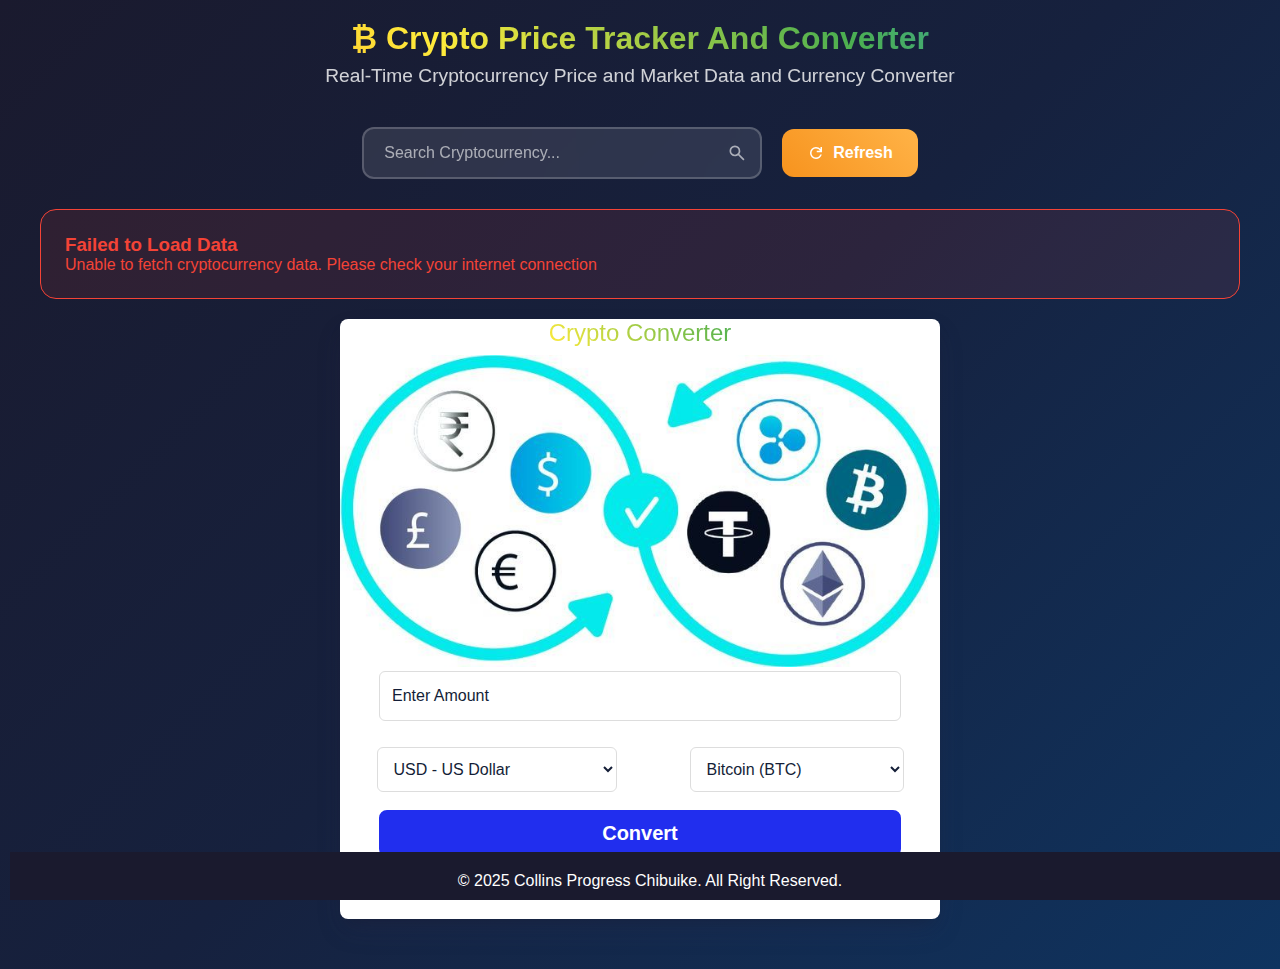
<file: index.html>
<!DOCTYPE html>
<html lang="en">
  <head>
    <meta charset="UTF-8" />
    <meta name="viewport" content="width=device-width, initial-scale=1.0" />
    <meta
      name="description"
      content=" A Crypto Price Tracker And Converter Web Application"
    />
    <meta name="author" content="Collins Progress Chibuike" />
    <title>Crypto Tracker</title>
    <link rel="stylesheet" href="style.css" type="text/css" />
  </head>
  <body>
    <div class="container">
      <div class="header">
        <div class="topper"></div>
        <div class="h1"><h1>₿ Crypto Price Tracker And Converter</h1></div>
        <p>
          Real-Time Cryptocurrency Price and Market Data and Currency Converter
        </p>
      </div>

      <div class="controls">
        <div class="search-container">
          <input
            type="text"
            class="search-input"
            placeholder="Search Cryptocurrency..."
            id="searchInput"
          />
          <svg
            class="search-icon"
            xmlns="http://www.w3.org/2000/svg"
            height="24px"
            viewBox="0 -960 960 960"
            width="40px"
            fill="currentColor"
          >
            <path
              d="M784-120 532-372q-30 24-69 38t-83 14q-109 0-184.5-75.5T120-580q0-109 75.5-184.5T380-840q109 0 184.5 75.5T640-580q0 44-14 83t-38 69l252 252-56 56ZM380-400q75 0 127.5-52.5T560-580q0-75-52.5-127.5T380-760q-75 0-127.5 52.5T200-580q0 75 52.5 127.5T380-400Z"
            />
          </svg>
        </div>
        <button
          type="button"
          class="refresh-btn"
          id="refreshBtn"
          title="refresh-btn"
        >
          <svg
            class="refresh-icon"
            xmlns="http://www.w3.org/2000/svg"
            viewBox="0 -960 960 960"
            fill="currentColor"
          >
            <path
              d="M480-160q-134 0-227-93t-93-227q0-134 93-227t227-93q69 0 132 28.5T720-690v-110h80v280H520v-80h168q-32-56-87.5-88T480-720q-100 0-170 70t-70 170q0 100 70 170t170 70q77 0 139-44t87-116h84q-28 106-114 173t-196 67Z"
            />
          </svg>
          Refresh
        </button>
      </div>
      <div class="last-updated" id="lastUpdated"></div>
      <div class="loading-grid" id="loadingGrid">
        <div class="loading-spinner"></div>
        <p>Loading cryptocurrency data...</p>
      </div>
      <div class="error" id="error">
        <h3>Failed to Load Data</h3>
        <p>
          Unable to fetch cryptocurrency data. Please check your internet
          connection
        </p>
      </div>
      <!-- Converter Section -->
      <div class="container-of-converter">
        <div class="converter-label">Crypto Converter</div>
        <div class="img-placed">
          <img src="Images/placeerr.jpg" alt="" />
        </div>

        <form action="">
          <input
            type="text"
            name="amount"
            id="amount"
            placeholder="Enter Amount"
            required
          />

          <label id="fromCurrencyName"></label>
          <label id="currencyName"></label>

          <div id="select-field">
            <select
              name="fromCurrency"
              title="fromCurrency"
              id="fromCurrency"
              onchange="showFromCurrencyName()"
            >
              <option value="USD" selected="">USD - US Dollar</option>
              <option value="EUR">EUR - Euro</option>
              <option value="GBP">GBP - British Pound</option>
              <option value="CAD">CAD - Canadian Dollar</option>
              <option value="AUD">AUD - Australian Dollar</option>
              <option value="JPY">JPY - Japanese Yen</option>
              <option value="INR">INR - India Rupee</option>
              <option value="NZD">NZD - New Zealand Dollar</option>
              <option value="CHF">CHF - Swiss Franc</option>
              <option value="ZAR">ZAR - South African Rand</option>
              <option value="BGN">BGN - Bulgarian Lev</option>
              <option value="SGD">SGD - Singapore Dollar</option>
              <option value="HKD">HKD - Hong Kong Dollar</option>
              <option value="SEK">SEK - Swedish Krona</option>
              <option value="THB">THB - Thai Baht</option>
              <option value="HUF">HUF - Hungarian Forint</option>
              <option value="CNY">CNY - Chinese Yuan Renminbi</option>
              <option value="NOK">NOK - Norwegian Krone</option>
              <option value="MXN">MXN - Mexican Peso</option>
              <option value="GHS">GHS - Ghanians Cedi</option>
              <option value="NGN">NGN - Nigerian Naira</option>
            </select>

            <select
              name="toCurrency"
              title="toCurrency"
              id="toCurrency"
              onchange="showCurrencyName()"
            >
              <option value="BTC">Bitcoin (BTC)</option>
              <option value="ETH">Ethereum (ETH)</option>
              <option value="USDT">Tether (USDT)</option>
              <option value="BNB">Binance Coin (BNB)</option>
              <option value="USDC">USD Coin (USDC)</option>
              <option value="XRP">XRP (XRP)</option>
              <option value="BUSD">Binance USD (BUSD)</option>
              <option value="ADA">cardano (ADA)</option>
              <option value="DOGE">Dogecoin (DOGE)</option>
              <option value="MATIC">Polygon (MATIC)</option>
              <option value="SOL">Solana (SOL)</option>
              <option value="DOT">Polkadot (DOT)</option>
              <option value="SHIB">Shiba Inu (SHIB)</option>
              <option value="LTC">Litecoin (LTC)</option>
              <option value="TRX">Tron (TRX)</option>
              <option value="AVAX">Avalanche (AVAX)</option>
              <option value="UNI">Uniswap (UNI)</option>
              <option value="FTT">FTX Token (FTT)</option>
              <option value="NEAR">NEAR Protocol (NEAR)</option>
            </select>
          </div>

          <br />

          <button type="button" id="convert" class="primary-btn">
            Convert
          </button>
        </form>

        <p id="result"></p>
      </div>
      <!-- Crypto Grid Section -->
      <div class="crypto-grid" id="cryptoGrid"></div>
    </div>
    <footer>
      <div>&copy; 2025 Collins Progress Chibuike. All Right Reserved.</div>
    </footer>
    <script src="script.js"></script>
  </body>
</html>
</file>
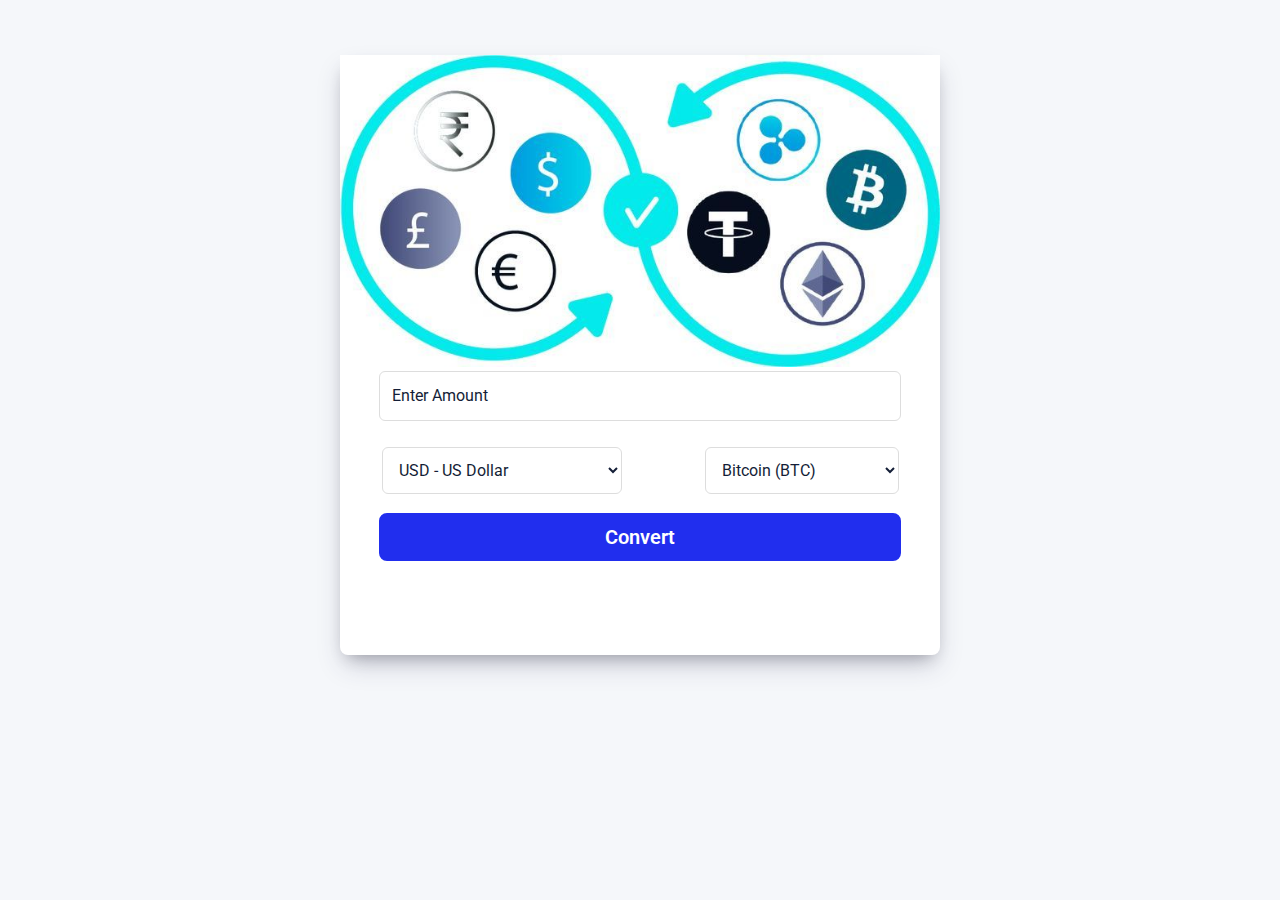
<file: currency.html>
<!DOCTYPE html>
<html lang="en">
  <head>
    <meta charset="UTF-8" />
    <meta name="viewport" content="width=device-width, initial-scale=1.0" />
    <title>Cryptocurrencies Converter | CollinsPro56</title>
    <link rel="stylesheet" href="currency.css" />
  </head>
  <body>
    <header></header>

    <div class="container">
      <div class="img-placed">
        <img src="Images/placeerr.jpg" alt="" />
      </div>

      <form action="">
        <input
          type="text"
          name="amount"
          id="amount"
          placeholder="Enter Amount"
          required
        />

        <label id="fromCurrencyName"></label>
        <label id="currencyName"></label>

        <div id="select-field">
          <select
            name="fromCurrency"
            title="fromCurrency"
            id="fromCurrency"
            onchange="showFromCurrencyName()"
          >
            <option value="USD" selected="">USD - US Dollar</option>
            <option value="EUR">EUR - Euro</option>
            <option value="GBP">GBP - British Pound</option>
            <option value="CAD">CAD - Canadian Dollar</option>
            <option value="AUD">AUD - Australian Dollar</option>
            <option value="JPY">JPY - Japanese Yen</option>
            <option value="INR">INR - India Rupee</option>
            <option value="NZD">NZD - New Zealand Dollar</option>
            <option value="CHF">CHF - Swiss Franc</option>
            <option value="ZAR">ZAR - South African Rand</option>
            <option value="BGN">BGN - Bulgarian Lev</option>
            <option value="SGD">SGD - Singapore Dollar</option>
            <option value="HKD">HKD - Hong Kong Dollar</option>
            <option value="SEK">SEK - Swedish Krona</option>
            <option value="THB">THB - Thai Baht</option>
            <option value="HUF">HUF - Hungarian Forint</option>
            <option value="CNY">CNY - Chinese Yuan Renminbi</option>
            <option value="NOK">NOK - Norwegian Krone</option>
            <option value="MXN">MXN - Mexican Peso</option>
            <option value="GHS">GHS - Ghanians Cedi</option>
            <option value="NGN">NGN - Nigerian Naira</option>
          </select>

          <select
            name="toCurrency"
            title="toCurrency"
            id="toCurrency"
            onchange="showCurrencyName()"
          >
            <option value="BTC">Bitcoin (BTC)</option>
            <option value="ETH">Ethereum (ETH)</option>
            <option value="USDT">Tether (USDT)</option>
            <option value="BNB">Binance Coin (BNB)</option>
            <option value="USDC">USD Coin (USDC)</option>
            <option value="XRP">XRP (XRP)</option>
            <option value="BUSD">Binance USD (BUSD)</option>
            <option value="ADA">cardano (ADA)</option>
            <option value="DOGE">Dogecoin (DOGE)</option>
            <option value="MATIC">Polygon (MATIC)</option>
            <option value="SOL">Solana (SOL)</option>
            <option value="DOT">Polkadot (DOT)</option>
            <option value="SHIB">Shiba Inu (SHIB)</option>
            <option value="LTC">Litecoin (LTC)</option>
            <option value="TRX">Tron (TRX)</option>
            <option value="AVAX">Avalanche (AVAX)</option>
          </select>
        </div>

        <br />

        <button type="button" id="convert" class="primary-btn">Convert</button>
      </form>

      <p id="result"></p>
    </div>

    <script>
      function showCurrencyName() {
        var selectCurrency = document.getElementById("toCurrency");
        var currencyName =
          selectCurrency.options[selectCurrency.selectedIndex].text;
        document.getElementById("currencyName").innerHTML = currencyName;
      }

      function showFromCurrencyName() {
        var selectFromCurrency = document.getElementById("fromCurrency");
        var fromCurrencyName =
          selectFromCurrency.options[selectFromCurrency.selectedIndex].text;
        document.getElementById("fromCurrencyName").innerHTML =
          fromCurrencyName;
      }

      const amountInput = document.querySelector("#amount");
      const fromCurrencySelect = document.querySelector("#fromCurrency");
      const toCurrencySelect = document.querySelector("#toCurrency");
      const convertButton = document.querySelector("#convert");
      const resultParagraph = document.querySelector("#result");

      convertButton.addEventListener("click", () => {
        const amount = Number(amountInput.value);
        const fromCurrency = fromCurrencySelect.value;
        const toCurrency = toCurrencySelect.value;
        const apiKey =
          "b70ce2e15abfbd7c24857c35c44d04b73ab841f071a52f7cdf1c1729817a9535";
        const apiUrl = `https://min-api.cryptocompare.com/data/price?fsym=${toCurrency}&tsyms=${fromCurrency}&api_key=${apiKey}`;

        fetch(apiUrl)
          .then((response) => response.json())
          .then((data) => {
            const rate = data[fromCurrency];

            if (!rate) {
              throw new Error("Invalid exchange rate");
            }

            const result = amount * rate;

            resultParagraph.innerHTML = `${amount} ${fromCurrency} is equal to ${result.toFixed(
              8
            )} ${toCurrency}`;
          })
          .catch((error) => {
            resultParagraph.innerHTML = "Error: Unable to fetch exchange rate.";
            console.error(error);
          });
      });
    </script>
  </body>
</html>
</file>
<file: currency.css>
@import url("https://fonts.googleapis.com/css2?family=Inter:wght@200;300;400;500;600;700;800&family=Open+Sans:ital,wght@0,400;0,500;0,600;0,700;0,800;1,300;1,400;1,500;1,600;1,700;1,800&family=Roboto:ital,wght@0,100;0,300;0,400;0,500;0,700;0,900;1,100;1,300;1,400;1,500;1,700;1,900&display=swap");

* {
  box-sizing: border-box;
  margin: 0;
  padding: 0;
  outline: none;
  font-family: "Roboto", sans-serif;
}

div {
  display: block;
}

body {
  width: 100%;
  color: #26374c;
  background: #f5f7fa;
  font-family: "Roboto", sans-serif;
}

header {
  background: none;
  padding-top: 50px;
  margin-bottom: 5px;
}

.img-placed img {
  width: 600px;
}

.container {
  width: 600px;
  margin: auto;
  padding: auto;
  height: 600px;
  display: block;
  border-radius: 8px;
  background: #fff;
  box-shadow: rgba(50, 50, 93, 0.25) 0px 13px 27px -5px,
    rgba(0, 0, 0, 0.3) 0px 8px 16px -8px;
}

input[type="text"] {
  width: 87%;
  margin: auto;
  display: block;
  font-size: 1rem;
  background: none;
  line-height: 1.5;
  padding: 12px;
  border-radius: 6px;
  color: #141e37;
  border: 1px solid rgb(221, 221, 221);
}

input[type="text"]:focus {
  border-color: rgb(0, 113, 235);
}

#select-field {
  display: flex;
  justify-content: space-between;
}

#fromCurrencyName {
  visibility: hidden;
  margin-top: 0;
  font-size: 16px;
  color: #667c99;
  font-weight: 600;
  display: inline-block;
  margin: 15px 40px 7.5px;
}

#currencyName {
  visibility: hidden;
  margin-top: 0;
  font-size: 16px;
  text-indent: 95px;
  color: #667c99;
  font-weight: 600;
  display: inline-block;
  margin: 15px 40px 7.5px;
}

#fromCurrency {
  width: 40%;
}

::placeholder {
  font-size: 1rem;
  color: rgb(20, 30, 55);
}

select {
  margin: auto;
  display: block;
  font-size: 1rem;
  padding: 12px;
  background: none;
  border-radius: 6px;
  color: rgb(20, 30, 55);
  border: 1px solid rgb(221, 221, 221);
}

select:focus {
  border-color: rgb(0, 113, 235);
}

.primary-btn {
  display: block;
  -webkit-box-pack: center;
  justify-content: center;
  -webkit-box-align: center;
  align-items: center;
  min-width: 0px;
  width: 87%;
  cursor: pointer;
  margin: auto;
  outline-offset: 4px;
  font-weight: 600;
  text-align: center;
  text-decoration: none;
  transition-property: background-color, border-color;
  transition-duration: 0.3s;
  padding: 10px 20px;
  font-size: 20px;
  border-radius: 8px;
  color: rgb(255, 255, 255);
  background-color: #212eee;
  border: 2px solid #212eee;
}

.primary-btn:hover {
  background-color: rgb(0, 113, 235);
  border: 2px solid rgb(0, 113, 235);
}

#result {
  color: #141e37;
  margin-top: 15px;
  font-size: 20px;
  font-weight: 400;
  text-align: center;
}

@media only screen and (max-width: 780px) {
  .container {
    width: 340px;
    height: 430px;
  }

  .img-placed img {
    width: 340px;
  }

  #fromCurrency {
    width: 38%;
  }

  select {
    width: 38%;
  }

  #fromCurrencyName {
    margin: 15px 22px 7.5px;
  }
}

@media (width > 780px) {
  #fromCurrencyName,
  #currencyName {
    visibility: visible;
  }
}
</file>
<file: style.css>
/* || Basic CSS Reset */

* {
  margin: 0;
  padding: 0;
  box-sizing: border-box;
}

body {
  font-family: "Inter", -apple-system, BlinkMacSystemFont, "Segoe UI", Roboto,
    sans-serif;
  background: linear-gradient(135deg, #1a1a2e 0%, #16213e 50%, #0f3460 100%);
  min-height: 100vh;
  color: white;
  padding-inline: 10px;
}

.container {
  max-width: 1200px;
  margin: 0 auto;
  padding-top: 20px;
}

.header {
  margin-bottom: 40px;
  text-align: center;
}

.header h1 {
  font-size: 2rem;
  font-weight: 700;
  margin-bottom: 8px;
  background: linear-gradient(45deg, #f7931e, #ffeb3b, #4caf50, #2196f3);
  background-clip: text;
  color: transparent;
  animation: shimmer 3s ease-in-out infinite;
}

@keyframes shimmer {
  0%,
  100% {
    filter: hue-rotate(0deg);
  }

  50% {
    filter: hue-rotate(90deg);
  }
}

.header p {
  font-size: 1.2rem;
  opacity: 0.8;
  font-weight: 300;
}

.controls {
  display: flex;
  gap: 20px;
  margin-bottom: 30px;
  flex-wrap: wrap;
  align-items: center;
  justify-content: center;
}

.search-container {
  position: relative;
  flex: 1;
  max-width: 400px;
}

.search-input {
  width: 100%;
  padding: 15px 50px 15px 20px;
  font-size: 1rem;
  border: 2px solid rgba(255, 255, 255, 0.2);
  border-radius: 12px;
  background: rgba(255, 255, 255, 0.1);
  -webkit-backdrop-filter: blur(10px);
  backdrop-filter: blur(10px);
  color: white;
  transition: all 0.3s ease;
  outline: none;
}

.search-input:focus {
  border-color: #f7931e;
  box-shadow: 0 0 0 3px rgba(247, 147, 30, 0.2);
  transform: translateY(-1px);
}

.search-input::placeholder {
  color: rgba(255, 255, 255, 0.6);
}

.search-icon {
  position: absolute;
  right: 15px;
  top: 50%;
  transform: translateY(-50%);
  width: 20px;
  height: 20px;
  opacity: 0.6;
}

.refresh-btn {
  padding: 15px 25px;
  background: linear-gradient(45deg, #f7931e, #ffb347);
  border: none;
  border-radius: 12px;
  color: white;
  font-weight: 600;
  font-size: 1rem;
  transition: all 0.3s ease;
  display: flex;
  align-items: center;
  gap: 8px;
}

.refresh-btn:hover {
  transform: translateY(-2px);
  box-sizing: 0 8px 25px rgba(247, 147, 30, 0.4);
}

.refresh-btn.loading {
  opacity: 0.7;
  cursor: not-allowed;
}

.refresh-icon {
  width: 18px;
  height: 18px;
  transition: transform o.3s ease;
}

.refresh-btn.refresh-btn.loading .refresh-icon {
  animation: spin 1s linear infinite;
}

@keyframes spin {
  from {
    transform: rotate(0deg);
  }
  to {
    transform: rotate(360deg);
  }
}

.last-updated {
  text-align: center;
  margin-bottom: 10px;
  color: rgba(255, 255, 255, 0.6);
}

.crypto-grid {
  display: grid;
  grid-template-columns: repeat(auto-fit, minmax(350px, 1fr));
  gap: 20px;
  margin-bottom: 30px;
}

.crypto-card {
  background: rgba(255, 255, 255, 0.1);
  -webkit-backdrop-filter: blur(20px);
  backdrop-filter: blur(20px);
  border: 1px solid rgba(255, 255, 255, 0.2);
  border-radius: 20px;
  padding: 24px;
  transition: all 0.3s ease;
  position: relative;
  overflow: hidden;
}

.crypto-card::before {
  content: "";
  position: absolute;
  top: 0;
  left: 0;
  right: 0;
  height: 3px;
  background: linear-gradient(45deg, #f7931e, #ffeb3b, #4caf50, #2196f3);
  transform: scaleX(0);
  transition: transform 0.3s ease;
}

.crypto-card:hover {
  transform: translateY(-5px);
  box-shadow: 0 20px 40px rgba(0, 0, 0, 0.3);
  border-color: rgba(255, 255, 255, 0.3);
}

.crypto-card:hover::before {
  transform: scaleX(1);
}

.crypto-header {
  display: flex;
  align-items: center;
  justify-content: space-between;
  margin-bottom: 16px;
}

.crypto-info {
  display: flex;
  align-items: center;
  gap: 12px;
}

.crypto-icon {
  width: 40px;
  height: 40px;
  border-radius: 50%;
  box-shadow: 0 4px 15px rgba(0, 0, 0, 0.2);
}

.crypto-name {
  font-size: 1.2rem;
  font-weight: 600;
  margin-bottom: 2px;
}

.crypto-symbol {
  font-size: 0.9rem;
  color: rgba(255, 255, 255, 0.7);
  text-transform: uppercase;
}

.crypto-rank {
  background: rgba(247, 147, 30, 0.2);
  color: #f7931e;
  padding: 4px 8px;
  border-radius: 0.8rem;
  font-weight: 600;
}

.crypto-price {
  font-size: 2rem;
  font-weight: 700;
  margin-bottom: 12px;
  color: white;
}

.crypto-changes {
  display: grid;
  grid-template-columns: 1fr 1fr;
  gap: 12px;
}

.change-item {
  text-align: center;
  padding: 8px;
  border-radius: 8px;
  background: rgba(255, 255, 255, 0.05);
}

.change-label {
  font-size: 0.8rem;
  color: rgba(255, 255, 255, 0.7);
  margin-bottom: 4px;
}

.change-value {
  font-weight: 600;
  font-size: 0.9rem;
}

.positive {
  color: #4caf50;
}

.negative {
  color: #f44336;
}

.neutral {
  color: rgba(255, 255, 255, 0.8);
}

.loading-grid {
  display: none;
  text-align: center;
  padding: 60px 20px;
  color: rgba(255, 255, 255, 0.7);
}

.loading-spinner {
  width: 50px;
  height: 50px;
  border: 4px solid rgba(255, 255, 255, 0.2);
  border-top: 4px solid #f7931e;
  border-radius: 50%;
  animation: spin 1s linear infinite;
  margin: 0 auto 20px;
}

.error {
  background: rgba(244, 67, 54, 0.1);
  border: 1px solid #f44336;
  border-radius: 16px;
  padding: 24px;
  color: #f44336;
  display: none;
  margin: 20px 0;
}

.error.show {
  display: block;
  animation: fadeIn 0.5s ease;
}

@keyframes fadeIn {
  from {
    opacity: 0;
    transform: translateY(10px);
  }

  to {
    opacity: 1;
    transform: translateY(0);
  }
}

.market-cap {
  font-size: 0.85rem;
  color: rgba(255, 255, 255, 0.6);
  margin-block: 9px;
}

footer {
  text-align: center;
  position: fixed;
  padding: 5px;
  z-index: 1;
  bottom: 1px;
  min-width: 100dvw;
  bottom: 0.1px;
  min-height: 40px;
  font-size: 1rem;
  font-weight: 300;
  background: #1a1a2e;

  div {
    margin-top: 10px;
    padding: 5px;
  }
}

/* ||  Converter styling */

.converter-label {
  font-size: 1.5rem;
  font-weight: 500;
  margin-bottom: 8px;
  text-align: center;
  background: linear-gradient(45deg, #f7931e, #ffeb3b, #4caf50, #2196f3);
  background-clip: text;
  color: transparent;
  animation: shimmer 3s ease-in-out infinite;
}

.img-placed img {
  width: 600px;
}

.container-of-converter {
  width: 600px;
  margin: auto;
  margin-block: 20px;
  padding: auto;
  overflow: hidden;
  height: 475px;
  display: block;
  border-radius: 8px;
  background: #fff;
  box-shadow: rgba(50, 50, 93, 0.25) 0px 13px 27px -5px,
    rgba(0, 0, 0, 0.3) 0px 8px 16px -8px;
}

input#amount {
  width: 87%;
  margin: auto;
  display: block;
  font-size: 1rem;
  background: none;
  line-height: 1.5;
  padding: 12px;
  border-radius: 6px;
  color: #141e37;
  border: 1px solid rgb(221, 221, 221);
}

input[type="text"]:focus {
  border-color: rgb(0, 113, 235);
}

#select-field {
  display: flex;
  justify-content: space-between;
}

#fromCurrencyName {
  visibility: hidden;
  margin-top: 0;
  font-size: 1px;
  color: #667c99;
  font-weight: 600;
  display: inline-block;
  margin: 15px 40px 7.5px;
}

#currencyName {
  visibility: hidden;
  margin-top: 0;
  font-size: 1px;
  text-indent: 100px;
  color: #667c99;
  font-weight: 600;
  display: inline-block;
  margin: 15px 40px 7.5px;
}

#fromCurrency {
  width: 40%;
}

::placeholder {
  font-size: 1rem;
  color: rgb(20, 30, 55);
}

select {
  margin: auto;
  display: block;
  font-size: 1rem;
  padding: 12px;
  background: none;
  border-radius: 6px;
  color: rgb(20, 30, 55);
  border: 1px solid rgb(221, 221, 221);
}

select:focus {
  border-color: rgb(0, 113, 235);
}

.primary-btn {
  display: block;
  -webkit-box-pack: center;
  justify-content: center;
  -webkit-box-align: center;
  align-items: center;
  min-width: 0px;
  width: 87%;
  cursor: pointer;
  margin: auto;
  outline-offset: 4px;
  font-weight: 600;
  text-align: center;
  text-decoration: none;
  transition-property: background-color, border-color;
  transition-duration: 0.3s;
  padding: 10px 20px;
  font-size: 20px;
  border-radius: 8px;
  color: rgb(255, 255, 255);
  background-color: #212eee;
  border: 2px solid #212eee;
}

.primary-btn:hover {
  background-color: rgb(0, 113, 235);
  border: 2px solid rgb(0, 113, 235);
}

#result {
  color: #141e37;
  margin-top: 15px;
  font-size: 20px;
  font-weight: 400;
  text-align: center;
}

@media only screen and (max-width: 780px) {
  .container-of-converter {
    width: 340px;
  }

  .img-placed img {
    width: 340px;
  }

  #fromCurrency {
    width: 38%;
  }

  select {
    width: 38%;
  }

  #fromCurrencyName {
    margin: 15px 22px 7.5px;
  }
}

@media (width > 780px) {
  #fromCurrencyName,
  #currencyName {
    visibility: visible;
    font-size: 12px;
  }

  .container-of-converter {
    min-height: 600px;
  }
}

/*  */

@media (max-width: 768px) {
  .header h1 {
    font-size: 2.2rem;
  }

  .controls {
    flex-direction: column;
    align-items: stretch;
  }

  .search-container {
    max-width: none;
  }

  .crypto-grid {
    grid-template-columns: 1fr;
  }

  .crypto-card {
    padding: 20px;
  }
}
</file>
